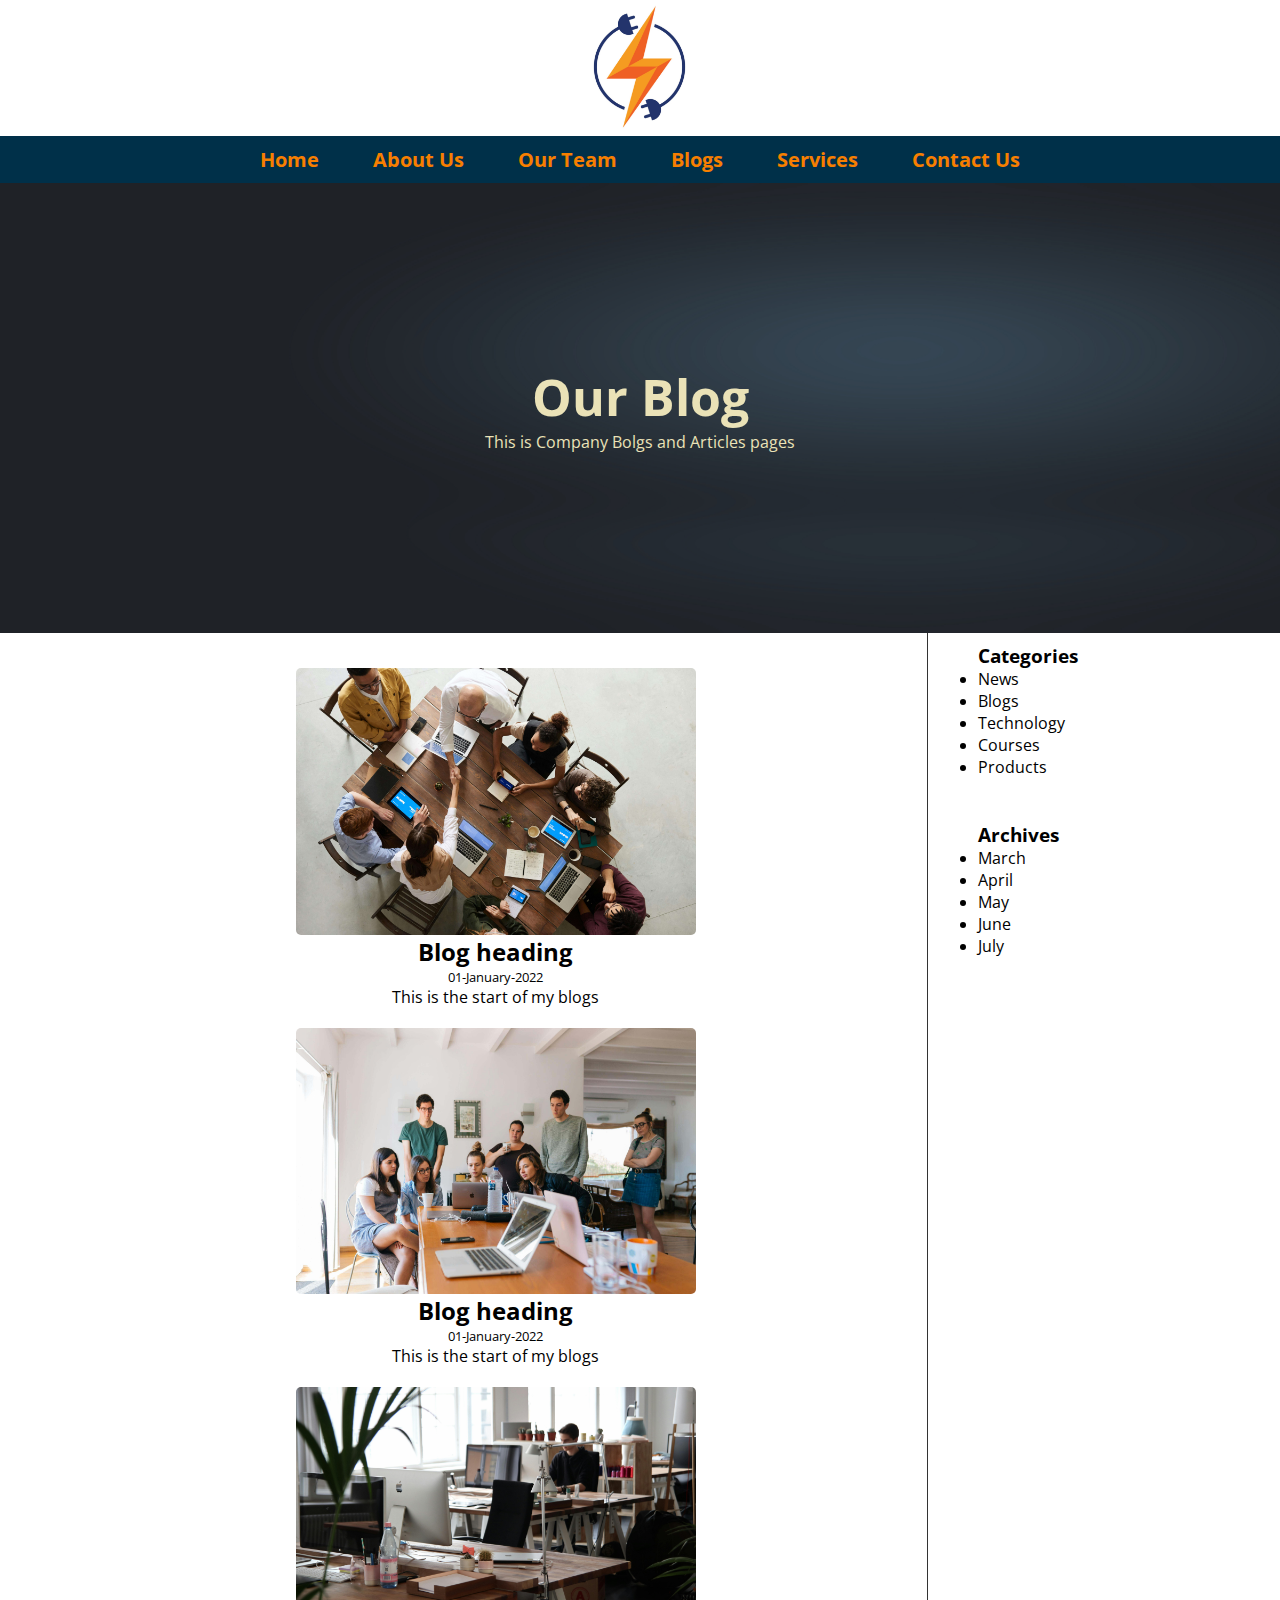
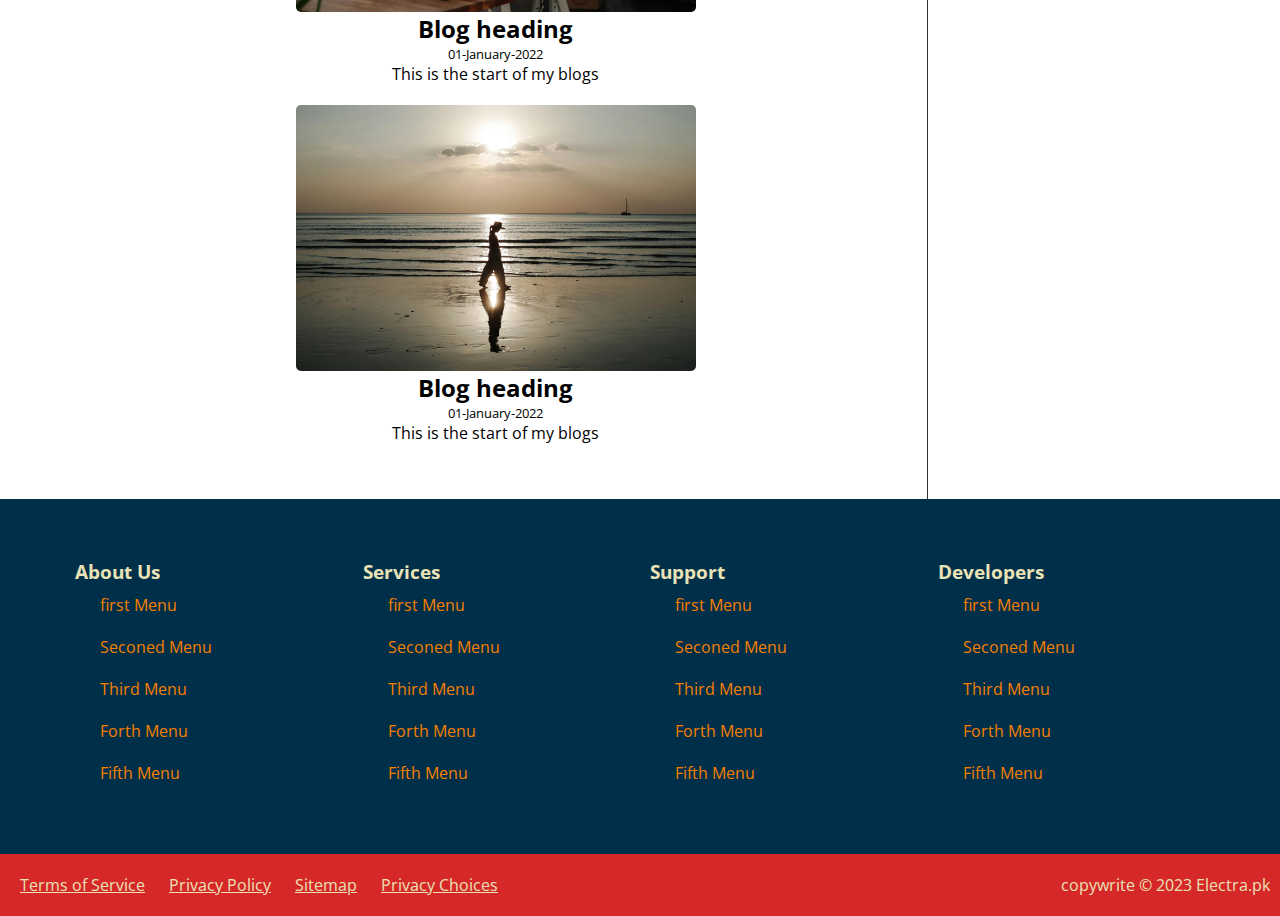
<file: Blog.html>
<html lang="en">
  <head>
    <meta charset="UTF-8" />
    <meta name="viewport" content="width=device-width, initial-scale=1.0" />
    <link rel="stylesheet" href="stlye.css" />
    <!-- Google Font links -->
    <link rel="preconnect" href="https://fonts.googleapis.com" />
    <link rel="preconnect" href="https://fonts.gstatic.com" crossorigin />
    <link
      href="https://fonts.googleapis.com/css2?family=DM+Sans:ital,opsz,wght@0,9..40,100..1000;1,9..40,100..1000&family=Open+Sans:ital,wght@0,300..800;1,300..800&family=Roboto:ital,wght@0,100;0,300;0,400;0,500;0,700;0,900;1,100;1,300;1,400;1,500;1,700;1,900&display=swap"
      rel="stylesheet"
    />
    <!-- Font Awesome  -->
    <link
      href="https://cdnjs.cloudflare.com/ajax/libs/font-awesome/6.5.1/css/all.min.css"
      rel="stylesheet"
    />

    <title>Electron.pk</title>
  </head>
  <body>
    <!-- Header -->

    <div class="logo">
      <img src="Images/logo.png" width="150px" />
    </div>
    <nav>
      <div class="navbar" id="navbars">
        <i class="fa-regular fa-circle-xmark" onclick="hideMenu()"></i>

        <ul>
          <li><a href="index.html">Home</a></li>
          <li><a href="Aboutus.html">About Us</a></li>
          <li><a href="Team.html">Our Team</a></li>
          <li><a href="Blog.html">Blogs</a></li>
          <li><a href="Services.html">Services</a></li>
          <li><a href="Contact US.html">Contact Us</a></li>
        </ul>
      </div>

      <i class="fa-solid fa-bars" onclick="showMenu()"></i>
    </nav>

    <script>
      var navbars = document.getElementById("navbars");
      function showMenu() {
        navbars.style.left = "0px";
      }
      function hideMenu() {
        navbars.style.left = "-200px";
      }
    </script>

    <!-- Header -->

    <!-- Bolgs  -->
    <div class="innner-baner">
      <div class="iner-content">
        <h1 style="font-size: 50px">Our Blog</h1>
        <p>This is Company Bolgs and Articles pages</p>
      </div>
    </div>

    <div class="row">
      <div class="container">
        <div class="col-9 blogs">
          <div class="row spacing">
            <img src="Images/image2.jpg" class="img-responsive" />
            <h2>Blog heading</h2>
            <small>01-January-2022</small>
            <p>This is the start of my blogs</p>
          </div>

          <div class="row spacing">
            <img src="Images/image3.jpg" class="img-responsive" />
            <h2>Blog heading</h2>
            <small>01-January-2022</small>
            <p>This is the start of my blogs</p>
          </div>
          <div class="row spacing">
            <img src="Images/image4.jpg" class="img-responsive" />
            <h2>Blog heading</h2>
            <small>01-January-2022</small>
            <p>This is the start of my blogs</p>
          </div>
          <div class="row spacing">
            <img src="Images/image5.jpg" class="img-responsive" />
            <h2>Blog heading</h2>
            <small>01-January-2022</small>
            <p>This is the start of my blogs</p>
          </div>
        </div>
        <div class="col-3 sidebar">
          <h3>Categories</h3>
          <ul>
            <li>News</li>
            <li>Blogs</li>
            <li>Technology</li>
            <li>Courses</li>
            <li>Products</li>
          </ul>
          <br />
          <br />
          <h3>Archives</h3>
          <ul>
            <li>March</li>
            <li>April</li>
            <li>May</li>
            <li>June</li>
            <li>July</li>
          </ul>
        </div>
      </div>
    </div>
    <!-- Footer Area -->
    <footer>
      <div class="row">
        <div class="container">
          <div class="col-3">
            <h3>About Us</h3>
            <ul>
              <li>first Menu</li>
              <li>Seconed Menu</li>
              <li>Third Menu</li>
              <li>Forth Menu</li>
              <li>Fifth Menu</li>
            </ul>
          </div>
          <div class="col-3">
            <h3>Services</h3>
            <ul>
              <li>first Menu</li>
              <li>Seconed Menu</li>
              <li>Third Menu</li>
              <li>Forth Menu</li>
              <li>Fifth Menu</li>
            </ul>
          </div>
          <div class="col-3">
            <h3>Support</h3>
            <ul>
              <li>first Menu</li>
              <li>Seconed Menu</li>
              <li>Third Menu</li>
              <li>Forth Menu</li>
              <li>Fifth Menu</li>
            </ul>
          </div>
          <div class="col-3">
            <h3>Developers</h3>
            <ul>
              <li>first Menu</li>
              <li>Seconed Menu</li>
              <li>Third Menu</li>
              <li>Forth Menu</li>
              <li>Fifth Menu</li>
            </ul>
          </div>
        </div>
      </div>
    </footer>
    <!-- Footer Area -->
    <!-- Copyrigth -->
    <div class="copywrite">
      <div class="row">
        <div class="col-6">
          <ul>
            <li>Terms of Service</li>
            <li>Privacy Policy</li>
            <li>Sitemap</li>
            <li>Privacy Choices</li>
          </ul>
        </div>
        <div class="col-6">
          <p style="text-align: right">copywrite &copy; 2023 Electra.pk</p>
        </div>
      </div>
    </div>
  </body>
</html>
</file>
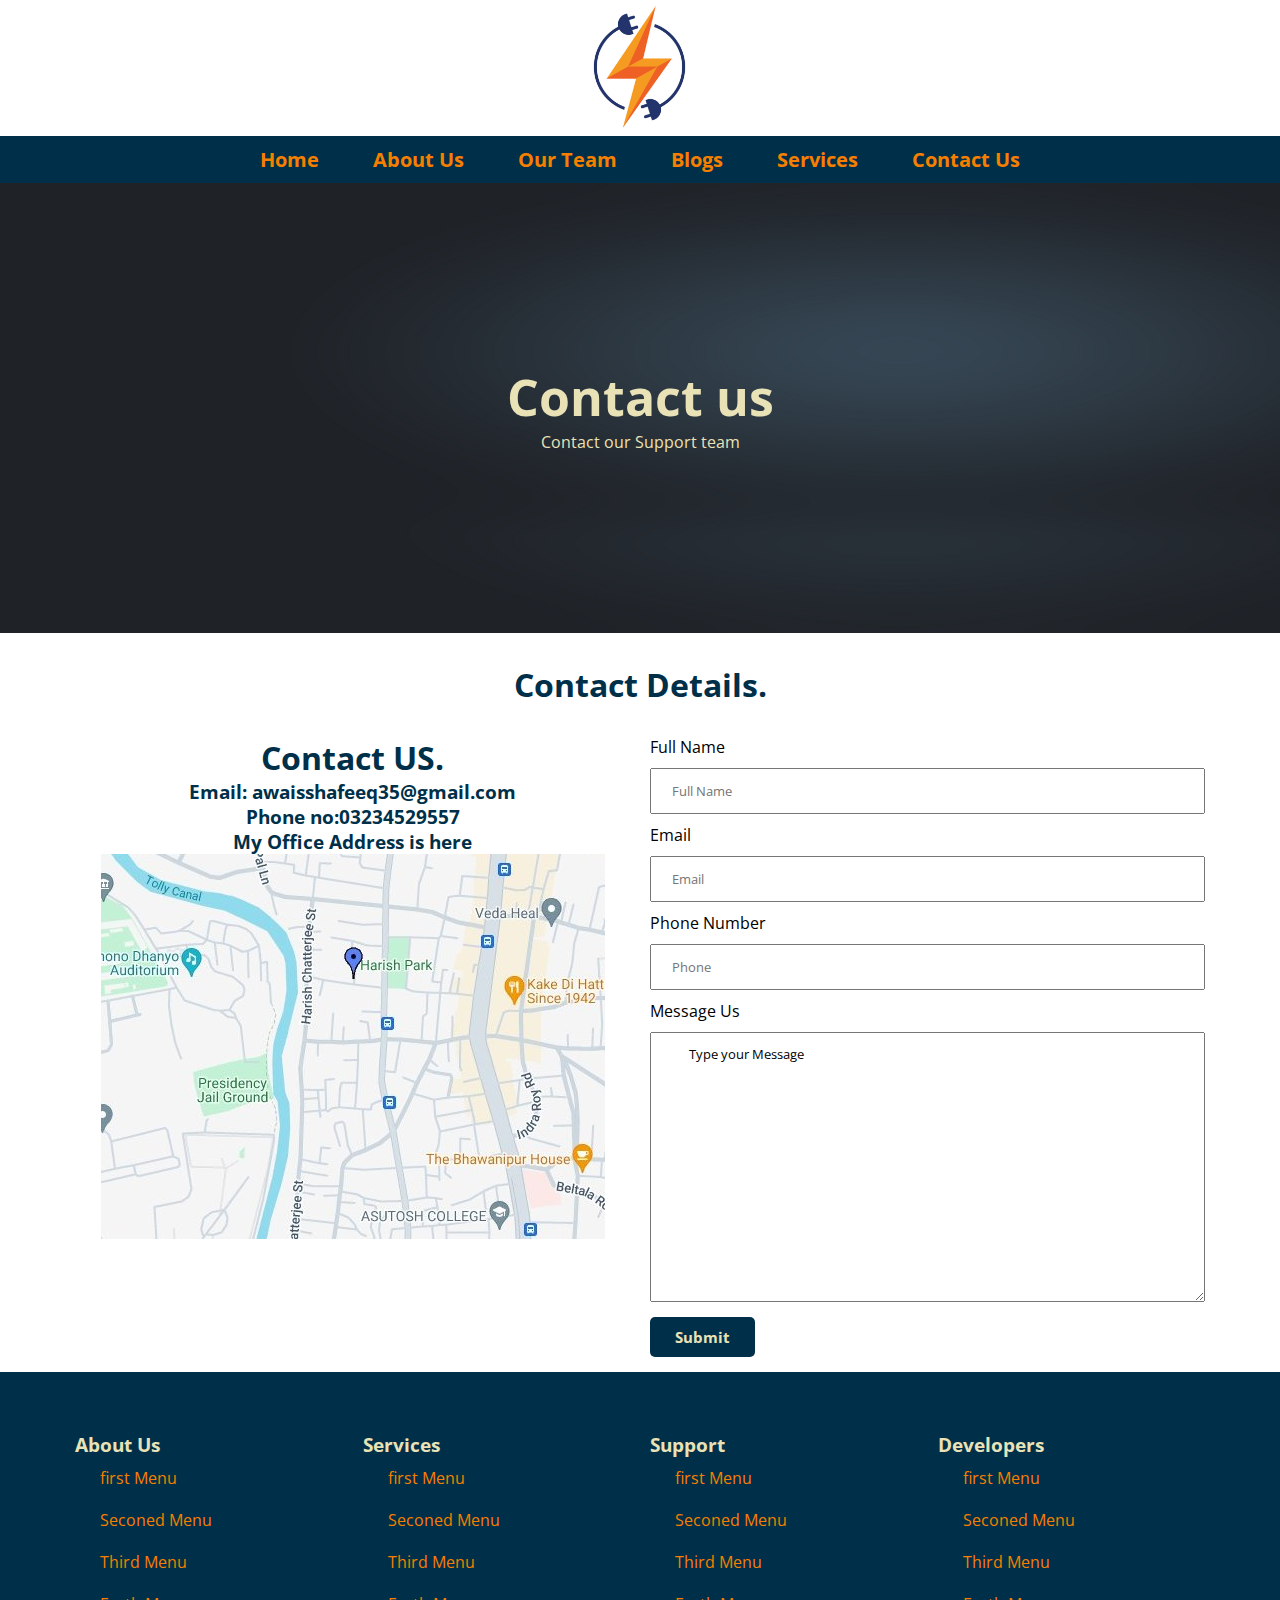
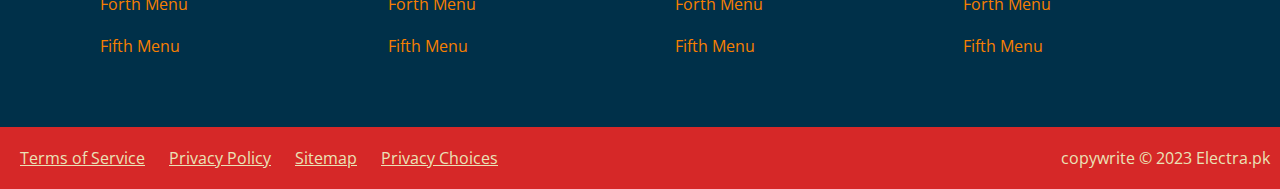
<file: Contact Us.html>
<html lang="en">
  <head>
    <meta charset="UTF-8" />
    <meta name="viewport" content="width=device-width, initial-scale=1.0" />
    <link rel="stylesheet" href="stlye.css" />
    <!-- Google Font links -->
    <link rel="preconnect" href="https://fonts.googleapis.com" />
    <link rel="preconnect" href="https://fonts.gstatic.com" crossorigin />
    <link
      href="https://fonts.googleapis.com/css2?family=DM+Sans:ital,opsz,wght@0,9..40,100..1000;1,9..40,100..1000&family=Open+Sans:ital,wght@0,300..800;1,300..800&family=Roboto:ital,wght@0,100;0,300;0,400;0,500;0,700;0,900;1,100;1,300;1,400;1,500;1,700;1,900&display=swap"
      rel="stylesheet"
    />
    <!-- Font Awesome  -->
    <link
      href="https://cdnjs.cloudflare.com/ajax/libs/font-awesome/6.5.1/css/all.min.css"
      rel="stylesheet"
    />

    <title>Electron.pk</title>
  </head>
  <body>
    <!-- Header -->

    <div class="logo">
      <img src="Images/logo.png" width="150px" />
    </div>
    <nav>
      <div class="navbar" id="navbars">
        <i class="fa-regular fa-circle-xmark" onclick="hideMenu()"></i>

        <ul>
          <li><a href="index.html">Home</a></li>
          <li><a href="Aboutus.html">About Us</a></li>
          <li><a href="Team.html">Our Team</a></li>
          <li><a href="Blog.html">Blogs</a></li>
          <li><a href="Services.html">Services</a></li>
          <li><a href="Contact US.html">Contact Us</a></li>
        </ul>
      </div>

      <i class="fa-solid fa-bars" onclick="showMenu()"></i>
    </nav>

    <script>
      var navbars = document.getElementById("navbars");
      function showMenu() {
        navbars.style.left = "0px";
      }
      function hideMenu() {
        navbars.style.left = "-200px";
      }
    </script>

    <!-- Header -->

    <!-- SErvices  -->
    <div class="innner-baner">
      <div class="iner-content">
        <h1 style="font-size: 50px">Contact us</h1>
        <p>Contact our Support team</p>
      </div>
    </div>
    <h1 class="heading">Contact Details.</h1>
    <div class="row">
      <div class="container">
        <div class="col-6 heading">
          <h1>Contact US.</h1>
          <h3>Email: awaisshafeeq35@gmail.com</h3>
          <h3>Phone no:03234529557</h3>
          <h3>My Office Address is here</h3>
          <img src="Images/contact.jpg" class="img-responsive" />
        </div>
        <div class="col-6">
          <label for="">Full Name</label
          ><input placeholder="Full Name" name="fullname" type="text" />
          <label for="">Email</label>
          <input placeholder="Email" name="email" type="text" />
          <label for="">Phone Number</label>
          <input placeholder="Phone" name="Phone Number" type="text" />
          <label for="">Message Us</label>
          <textarea name="message" cols="50%" rows="20">
      Type your Message
     </textarea
          >
          <input type="submit" class="contact_btn" />
        </div>
      </div>
    </div>
    <!-- Footer Area -->
    <footer>
      <div class="row">
        <div class="container">
          <div class="col-3">
            <h3>About Us</h3>
            <ul>
              <li>first Menu</li>
              <li>Seconed Menu</li>
              <li>Third Menu</li>
              <li>Forth Menu</li>
              <li>Fifth Menu</li>
            </ul>
          </div>
          <div class="col-3">
            <h3>Services</h3>
            <ul>
              <li>first Menu</li>
              <li>Seconed Menu</li>
              <li>Third Menu</li>
              <li>Forth Menu</li>
              <li>Fifth Menu</li>
            </ul>
          </div>
          <div class="col-3">
            <h3>Support</h3>
            <ul>
              <li>first Menu</li>
              <li>Seconed Menu</li>
              <li>Third Menu</li>
              <li>Forth Menu</li>
              <li>Fifth Menu</li>
            </ul>
          </div>
          <div class="col-3">
            <h3>Developers</h3>
            <ul>
              <li>first Menu</li>
              <li>Seconed Menu</li>
              <li>Third Menu</li>
              <li>Forth Menu</li>
              <li>Fifth Menu</li>
            </ul>
          </div>
        </div>
      </div>
    </footer>
    <!-- Footer Area -->
    <!-- Copyrigth -->
    <div class="copywrite">
      <div class="row">
        <div class="col-6">
          <ul>
            <li>Terms of Service</li>
            <li>Privacy Policy</li>
            <li>Sitemap</li>
            <li>Privacy Choices</li>
          </ul>
        </div>
        <div class="col-6">
          <p style="text-align: right">copywrite &copy; 2023 Electra.pk</p>
        </div>
      </div>
    </div>
  </body>
</html>
</file>
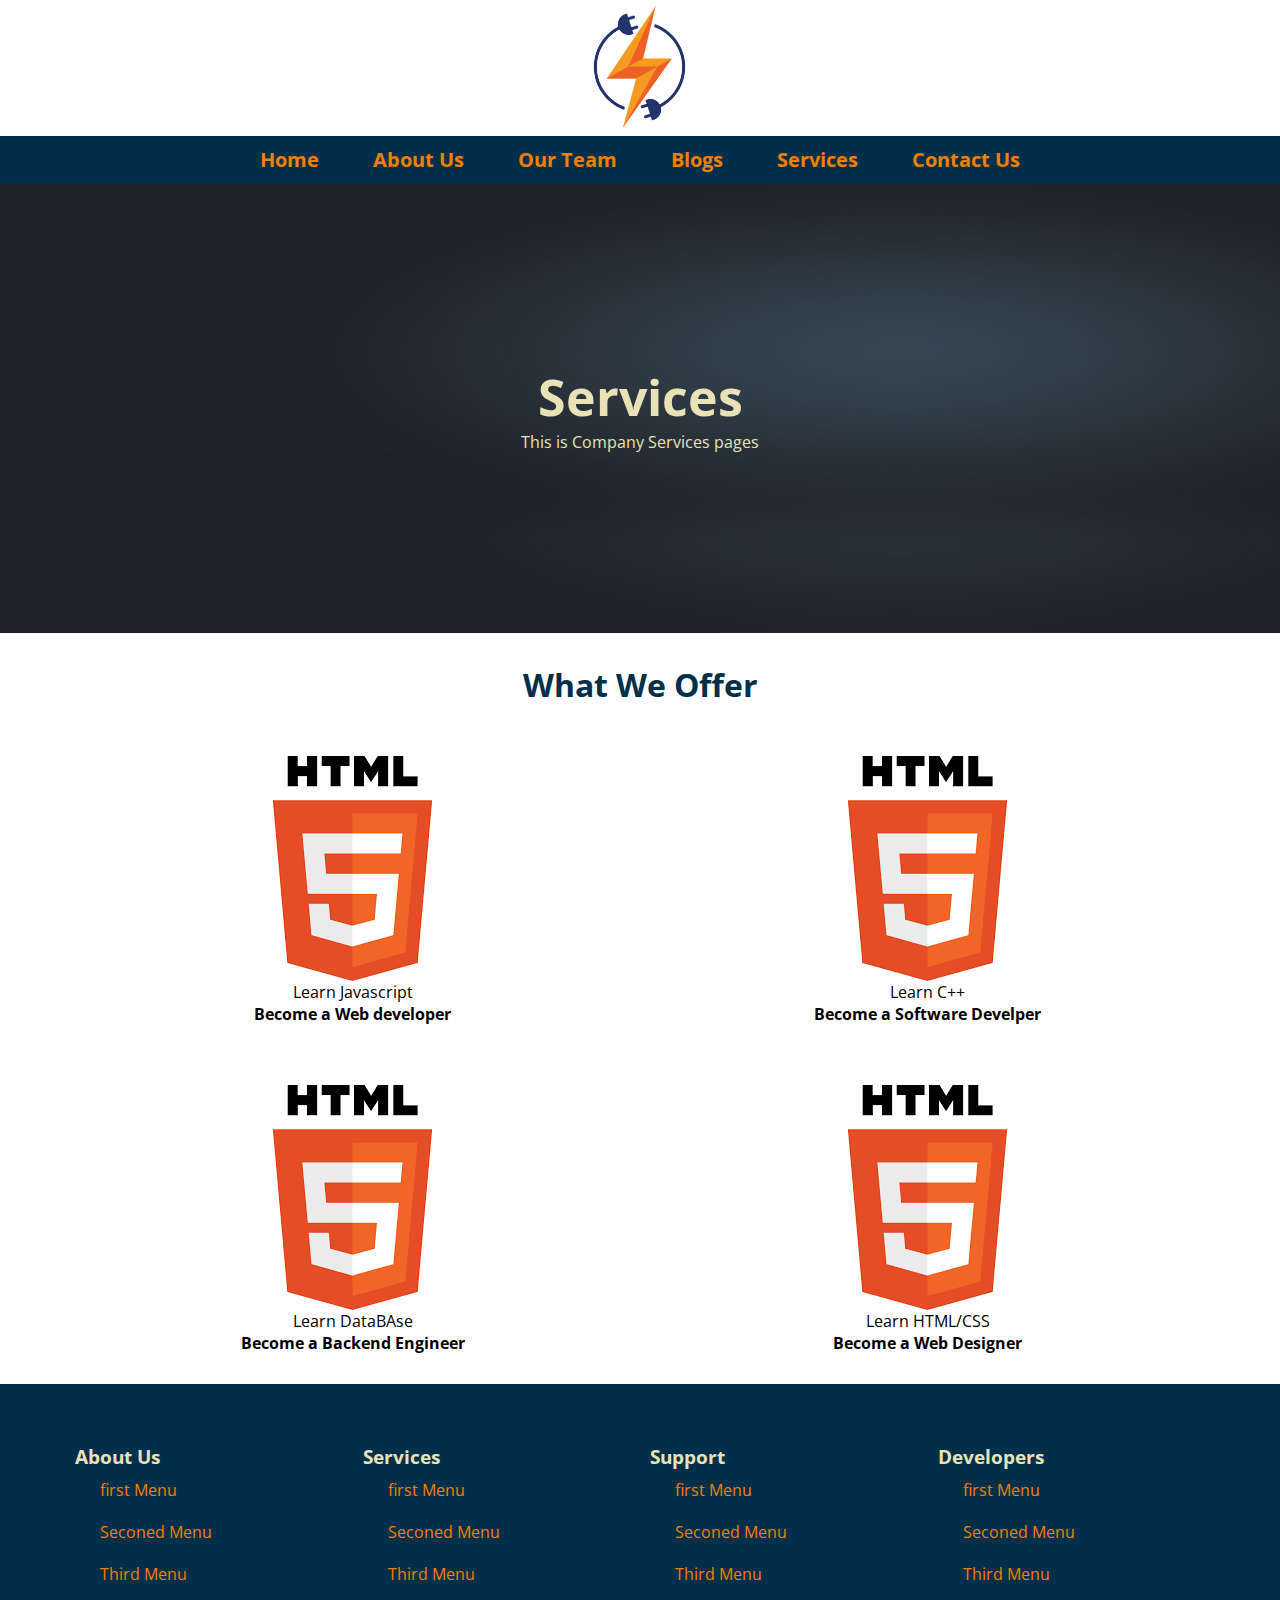
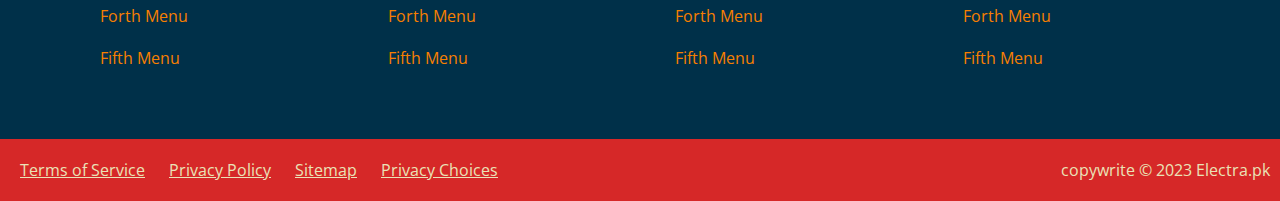
<file: Services.html>
<html lang="en">
  <head>
    <meta charset="UTF-8" />
    <meta name="viewport" content="width=device-width, initial-scale=1.0" />
    <link rel="stylesheet" href="stlye.css" />
    <!-- Google Font links -->
    <link rel="preconnect" href="https://fonts.googleapis.com" />
    <link rel="preconnect" href="https://fonts.gstatic.com" crossorigin />
    <link
      href="https://fonts.googleapis.com/css2?family=DM+Sans:ital,opsz,wght@0,9..40,100..1000;1,9..40,100..1000&family=Open+Sans:ital,wght@0,300..800;1,300..800&family=Roboto:ital,wght@0,100;0,300;0,400;0,500;0,700;0,900;1,100;1,300;1,400;1,500;1,700;1,900&display=swap"
      rel="stylesheet"
    />
    <!-- Font Awesome  -->
    <link
      href="https://cdnjs.cloudflare.com/ajax/libs/font-awesome/6.5.1/css/all.min.css"
      rel="stylesheet"
    />

    <title>Electron.pk</title>
  </head>
  <body>
    <!-- Header -->

    <div class="logo">
      <img src="Images/logo.png" width="150px" />
    </div>
    <nav>
      <div class="navbar" id="navbars">
        <i class="fa-regular fa-circle-xmark" onclick="hideMenu()"></i>

        <ul>
          <li><a href="index.html">Home</a></li>
          <li><a href="Aboutus.html">About Us</a></li>
          <li><a href="Team.html">Our Team</a></li>
          <li><a href="Blog.html">Blogs</a></li>
          <li><a href="Services.html">Services</a></li>
          <li><a href="Contact US.html">Contact Us</a></li>
        </ul>
      </div>

      <i class="fa-solid fa-bars" onclick="showMenu()"></i>
    </nav>

    <script>
      var navbars = document.getElementById("navbars");
      function showMenu() {
        navbars.style.left = "0px";
      }
      function hideMenu() {
        navbars.style.left = "-200px";
      }
    </script>

    <!-- Header -->

    <!-- SErvices  -->
    <div class="innner-baner">
      <div class="iner-content">
        <h1 style="font-size: 50px">Services</h1>
        <p>This is Company Services pages</p>
      </div>
    </div>
    <h1 class="heading">What We Offer</h1>
    <div class="row">
      <div class="container">
        <div class="col-6 course">
          <img src="Images/course.png" class="img-responsive" />
          <p>Learn Javascript</p>
          <h4>Become a Web developer</h4>
        </div>
        <div class="col-6 course">
          <img src="Images/course.png" class="img-responsive" />
          <p>Learn C++</p>
          <h4>Become a Software Develper</h4>
        </div>
      </div>
    </div>
    <div class="row">
      <div class="container">
        <div class="col-6 course">
          <img src="Images/course.png" class="img-responsive" />
          <p>Learn DataBAse</p>
          <h4>Become a Backend Engineer</h4>
        </div>
        <div class="col-6 course">
          <img src="Images/course.png" class="img-responsive" />
          <p>Learn HTML/CSS</p>
          <h4>Become a Web Designer</h4>
        </div>
      </div>
    </div>

    <!-- Footer Area -->
    <footer>
      <div class="row">
        <div class="container">
          <div class="col-3">
            <h3>About Us</h3>
            <ul>
              <li>first Menu</li>
              <li>Seconed Menu</li>
              <li>Third Menu</li>
              <li>Forth Menu</li>
              <li>Fifth Menu</li>
            </ul>
          </div>
          <div class="col-3">
            <h3>Services</h3>
            <ul>
              <li>first Menu</li>
              <li>Seconed Menu</li>
              <li>Third Menu</li>
              <li>Forth Menu</li>
              <li>Fifth Menu</li>
            </ul>
          </div>
          <div class="col-3">
            <h3>Support</h3>
            <ul>
              <li>first Menu</li>
              <li>Seconed Menu</li>
              <li>Third Menu</li>
              <li>Forth Menu</li>
              <li>Fifth Menu</li>
            </ul>
          </div>
          <div class="col-3">
            <h3>Developers</h3>
            <ul>
              <li>first Menu</li>
              <li>Seconed Menu</li>
              <li>Third Menu</li>
              <li>Forth Menu</li>
              <li>Fifth Menu</li>
            </ul>
          </div>
        </div>
      </div>
    </footer>
    <!-- Footer Area -->
    <!-- Copyrigth -->
    <div class="copywrite">
      <div class="row">
        <div class="col-6">
          <ul>
            <li>Terms of Service</li>
            <li>Privacy Policy</li>
            <li>Sitemap</li>
            <li>Privacy Choices</li>
          </ul>
        </div>
        <div class="col-6">
          <p style="text-align: right">copywrite &copy; 2023 Electra.pk</p>
        </div>
      </div>
    </div>
  </body>
</html>
</file>
<file: stlye.css>
*{
    margin: 0;
    padding: 0;
  font-family: "Open Sans", sans-serif;
  font-optical-sizing: auto;
  font-weight: weight;
  font-style: normal;
  font-variation-settings: "width" 100;
  box-sizing: border-box;
}
.logo{
    text-align: center;
    margin: 0 auto;
   
}
.navbar{
    background-color: #003049;
    text-align: center;
}
.navbar ul li {
           list-style: none;
           display: inline-block;
           padding: 10px 25px;
           position: relative;
        
}
.navbar ul li a{
    text-decoration: none;
    color: #f77f00;
    font-size: 20px;
    font-weight: bold;
}
.navbar ul li :hover{
    color: #fcbf49;
    font-size: 25px ;
    transition: 0.5s;
}
.banner{
    background: url(Images/Ban.jpg);
    width: 100%;
    height: 70vh;
    background-size: cover;
    position: relative;
}

.text-block{
    width: 80%;
     color:#eae2b7;
     position: absolute;
     top: 50%;
     left: 50%;
    text-align: center;
    transform: translate(-50%, -50%);
}
.text-block h1{
    padding: 20px;
    font-size: 50px;
    padding-bottom: 20px;

}
.text-block p{
       font-size: 20px;
}

.btn-primary{
    margin-top: 20px;
    display: inline-block;
    font-size: 25px;
    text-decoration: none;
    text-align: center;
    color: #fcbf49;
    background-color: #d62828;
    padding: 10px;
    font-weight: bold;
    border-radius: 20px;
}

.btn-primary:hover{
    color: #d62828;
    background-color: #f77f00;
    transition: 0.5ms;
}

nav .fa-solid {
    display: none;
  }
nav .fa-regular{
    display: none;
}
@media(max-width: 768px) {

nav .fa-solid{
        display: block;
      }

      .fa-solid{
        color: #003049;
        cursor: pointer;
        font-size: 30px;
        position: absolute;
        left: 10px;
        top: 50px;
      }

    .text-block h1{
        font-size: 25px;
    }
      .navbar ul li{
        display: block;
      }
    .navbar{
        position: absolute;
        background-color: #003049;
        height: 100vh;
        width: 200px;
        z-index: 2;
        text-align: left;
        top: 0;
        left: -200px;
        transition: 0.5s;

    }

nav .fa-regular{
    display: block;
}
    .fa-regular{
         color:#f77f00;
         margin: 10px;
         font-size: 30px;
         cursor: pointer;
    }
    .fa-regular:hover{
        color: #fcbf49;
        font-size: 35px ;
        transition: 0.5s;
    }

    }
    /* Grid System */
    @media(min-width: 768px){
        .container{
            width: 750px;
        }
    }
    @media(min-width: 992px){
        .container{
            width: 970px;
        }
    }
    @media(min-width: 1200px){
        .container{
            width: 1180;
        }
    }

.col-1 {width: 8.33%;}
.col-2 {width: 16.66%;}
.col-3 {width: 25%;}
.col-4 {width: 33.33%;}
.col-5 {width: 41.66%;}
.col-6 {width: 50%;}
.col-7 {width: 58.33%;}
.col-8 {width: 66.66%;}
.col-9 {width: 75%;}
.col-10 {width: 83.33%;}
.col-11 {width: 91.66%;}
.col-12 {width: 100%;}

     .row::after{
        content: "";
        clear: both;
        display: table;
     }

     [class*="col-"]{
        float: left;
        display: table;
        
     }

.col-4{
    padding: 5px 10px 5px 10px;
    text-align: center;
    margin-bottom: 20px;
}
.heading{
    text-align: center;
    text-decoration: wavy;
    color: #003049;
    padding-top: 30px;
    padding-bottom: 20px;
}
.ad-banner{
      background-color: #333;
      padding: 20px;
      text-align: center ;
      
}
.ad-banner img{
    width: 60%;
}

.container{
    padding-left: 15px;
    padding-right: 15px;
    margin-left: auto;
    margin-right: auto ;
} 

.img-responsive{
    max-width: 100%;
    height: auto;
}

.container col-4 p{
    padding-top: 20px ;
}

.fservice{
    margin-bottom: 20px;
}

.col-6{
    padding: 10px;
}
.col-3{
    padding: 10px;
}

footer{
    background-color:#003049 ;
    padding: 50px 0px;
    color: #eae2b7;
}

footer ul li{
        list-style: none;
           padding: 10px 25px;
           position: relative;
           text-decoration: none;
           color: #f77f00;
           cursor: pointer;
}
.copywrite{
    background-color: #d62828;
    padding: 10px 0px;
    color: #eae2b7;
    list-style: none;
}
.copywrite ul li{
    display: inline-block;
    padding: 0px 10px;
    text-align: left;
    text-decoration: underline;
    cursor: pointer;
    
}
.innner-baner{
    background: url(Images/banner.jpg);
    width: 100%;
    height: 50vh;
    background-size: cover;
    position: relative;
    text-align: center;
    color: #eae2b7;
}
.iner-content{
     color: #eae2b7;
     width: 80%;
     text-align: center;
     top: 50%;
     left: 50%;
     transform: translate(-50%, -50%);
     position: absolute;
}
.inro{
    padding: 15px 0px;
}

.techt img{
    width: 300px;
    border-radius: 15px;
}
.blogs img{
    width: 400px;
    border-radius: 5px;
}
.blogs{
    text-align: center;
    border-right: 1px #333 solid;
   padding: 35px 0px;
}
.sidebar{
  padding-left: 50px;
}
.spacing{
    padding-bottom: 20px;
}
.course{
     text-align: center;
     padding: 30px 0px;
}

input[type=text]{
    width: 100%;
    padding: 12px 20px;
    margin: 10px 0;
}
textarea{
    width: 100%;
    height: 30vh;
    padding: 12px 20px;
    margin: 10px 0;
}
.contact_btn{
    padding: 10px 25px;
    margin: 5px 0;
    background-color: #003049;
    color: #eae2b7;
    border-radius: 5px;
    font-size: 15px;
    font-weight: bold;
    border: transparent;
    cursor: pointer;

}
</file>
